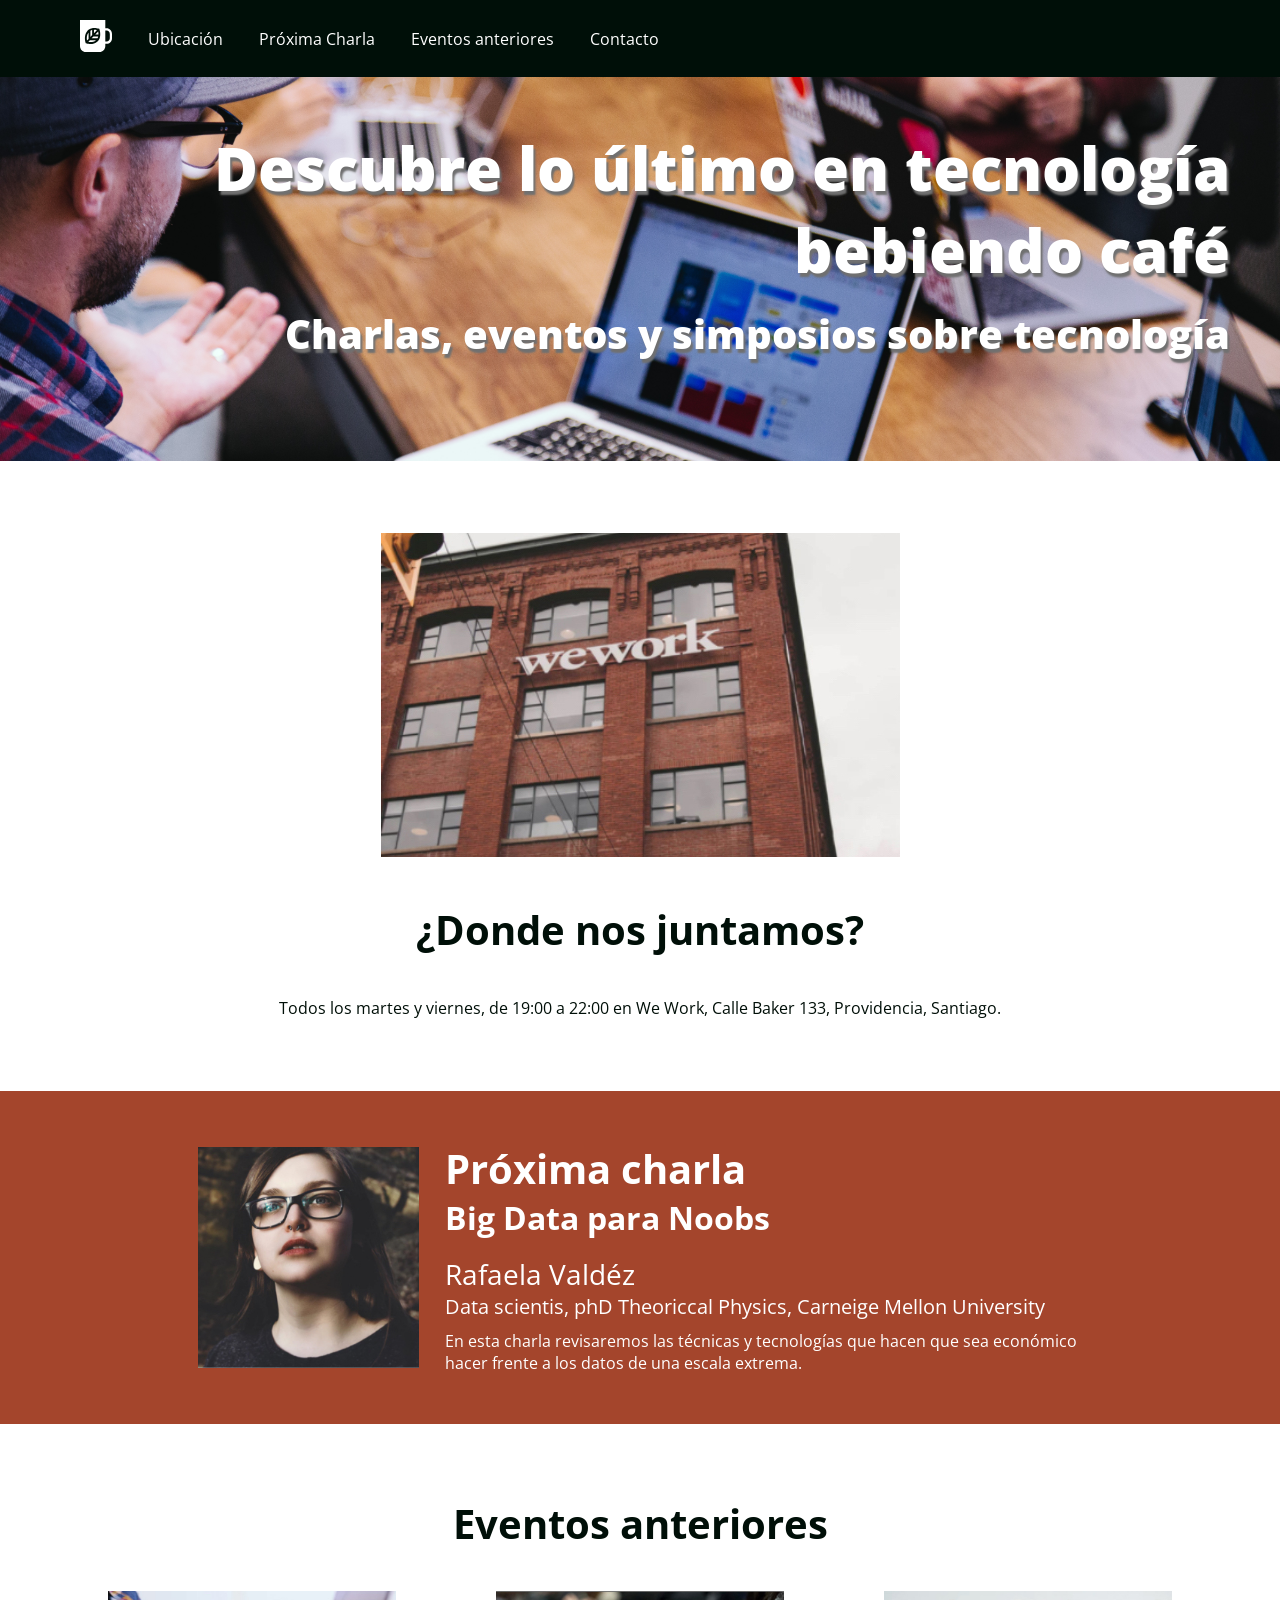
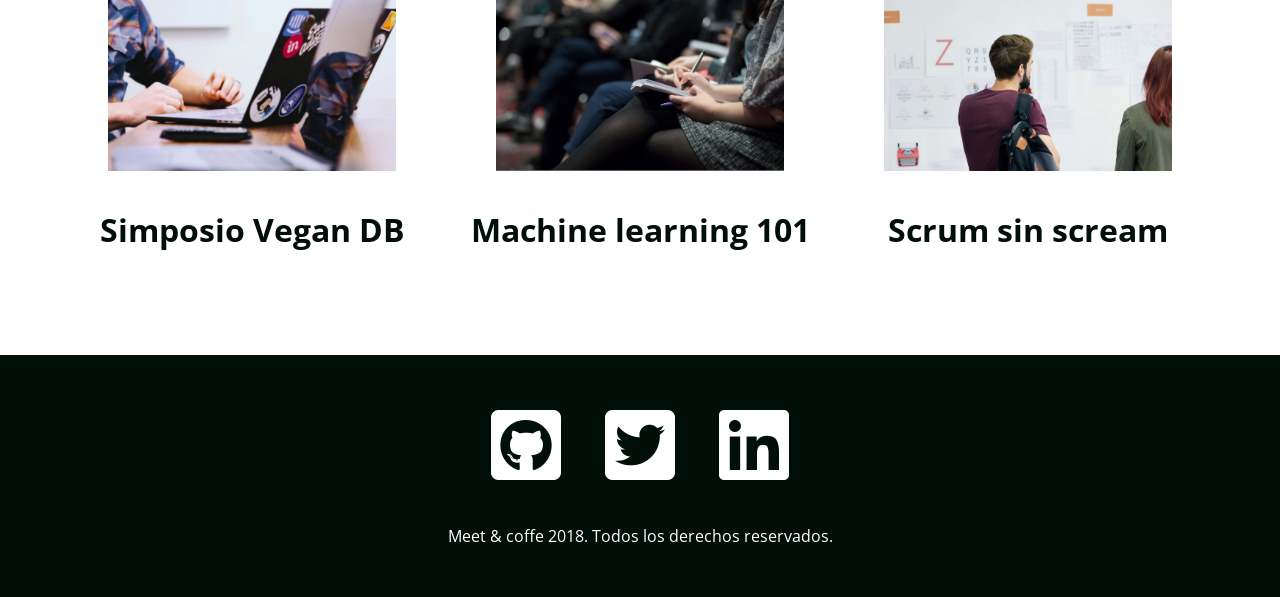
<file: index.html>
<!DOCTYPE html>
<html>

<head>
    <title>Meet & Coffee</title>
    <meta charset="utf-8" />
    <link rel="shortcut icon" type="image/png" href="assets/img/favicon.png" />
    <meta name="author" content="Hugo Bobadilla Creuz" />
    <meta name="description" content="Comparte tus conocimientos tomando café" />
    <meta name="keywords" content="charlas, eventos, simposios, tecnología, co-work" />
    <link href="https://fonts.googleapis.com/css2?family=Open+Sans:wght@400;700;800&display=swap" rel="stylesheet">
    <link rel="stylesheet" href="https://use.fontawesome.com/releases/v5.6.3/css/all.css" integrity="sha384-
UHRtZLI+pbxtHCWp1t77Bi1L4ZtiqrqD80Kn4Z8NTSRyMA2Fd33n5dQ8lWUE00s/" crossorigin="anonymous">
    <link rel="stylesheet" href="assets/css/style.css" />

</head>

<body>
    <nav class="oscuro">
        <ul>
            <li class="icono"><a href="#inicio"><svg xmlns="http://www.w3.org/2000/svg" viewBox="0 0 44 44"><path d="M11.8 26l-2.2 2.3c-.5-2.9-.7-7.5 2.2-11.2V26zm-.4 4.1c2.7.5 7.2.7 10.6-2.3h-8.5l-2.1 2.3zm5.3-16.2c-.8.2-1.7.5-2.4.9v8.5l2.4-2.6v-6.8zm2.5-.3v4.6l4-4.2c-1.1-.3-2.5-.5-4-.4zM16 25.2h8.1c.4-.8.7-1.7.9-2.6h-6.6L16 25.2zm28-6.1V25c0 4.3-3.3 7.8-7.4 7.8h-1.8v2.9c0 4.6-3.6 8.3-7.9 8.3h-19C3.6 44 0 40.3 0 35.7V0h34.8v11.4h1.8c4.1 0 7.4 3.5 7.4 7.7zm-16.2.9c.1-2.6-.4-5-.8-6.4-.2-.9-.4-1.4-.4-1.4s-.5-.2-1.4-.4c-1.4-.4-3.6-.9-6.1-.8-.8 0-1.7.1-2.5.3-.8.2-1.6.4-2.4.7-.9.4-1.7.8-2.5 1.5-.6.5-1.1 1-1.6 1.6-4.5 5.4-3.4 12.5-2.6 15.5.2.9.4 1.4.4 1.4s.5.2 1.4.4c2.8.8 9.6 2 14.7-2.7.6-.5 1.1-1.1 1.5-1.7.6-.8 1-1.7 1.4-2.6.3-.8.5-1.7.7-2.6.1-1.1.2-1.9.2-2.8zm13.2-.9c0-2.6-2-4.6-4.4-4.6h-1.8v15.1h1.8c2.4 0 4.4-2.1 4.4-4.6v-5.9zM21 20h4.4c0-1.6-.1-3-.4-4.2L21 20z"/></svg></a></li>
            <li><a href="#ubicacion">Ubicación</a></li>
            <li><a href="#proxima-charla">Próxima Charla</a> </li>
            <li><a href="#eventos">Eventos anteriores</a></li>
            <li><a href="#contacto">Contacto</a></li>
        </ul>
    </nav>
    <header id="inicio" class="hero-section">
        <h1>Descubre lo último en tecnología bebiendo café</h1>
        <h2 class="subtitulo">Charlas, eventos y simposios sobre tecnología</h2>
    </header>
    <section id="ubicacion">
        <img src="assets/img/we-work.jpg" alt="We work location" />
        <h2>¿Donde nos juntamos?</h2>
        <p>
            Todos los martes y viernes, de 19:00 a 22:00 en We Work, Calle Baker 133, Providencia, Santiago.
        </p>
    </section>
    <section id="proxima-charla" class="sweet-brown">
        <div class="centrado">
            <img src="assets/img/speaker.jpg" alt="speaker" class="charla-speaker">
            <div class="charla-texto">
                <h2>Próxima charla</h2>
                <h3>Big Data para Noobs</h3>
                <h4>Rafaela Valdéz</h4>
                <h5>Data scientis, phD Theoriccal Physics, Carneige Mellon University</h5>
                <p>En esta charla revisaremos las técnicas y tecnologías que hacen que sea económico hacer frente a los datos de una escala extrema.</p>
            </div>
        </div>
    </section>
    <section id="evento">
        <h2>Eventos anteriores</h2>
        <article class="evento">
            <a href="evento01.html" target="_blank">
                <img src="assets/img/simposio-vegan.jpg" alt="Events simposio vegan">
                <h3>Simposio Vegan DB</h3>
            </a>
        </article>
        <article class="evento">
            <img src="assets/img/machine-learning.jpg" alt="machine-learning">
            <h3>Machine learning 101</h3>
        </article>
        <article class="evento">
            <img src="assets/img/scrum-sin-scream.jpg" alt="scrum-sin-scream">
            <h3>Scrum sin scream</h3>
        </article>
    </section>
    <footer id="contacto" class="oscuro">
        <a href="https://github.com"><i class="fab fa-github-square fa-5x"></i></a>
        <a href="https://twitter.com"><i class="fab fa-twitter-square fa-5x"></i></a>
        <a href="https://www.linkedin.com"><i class="fab fa-linkedin fa-5x"></i></a>
        <p>Meet & coffe 2018. Todos los derechos reservados.</p>
    </footer>
</body>

</html>
</file>
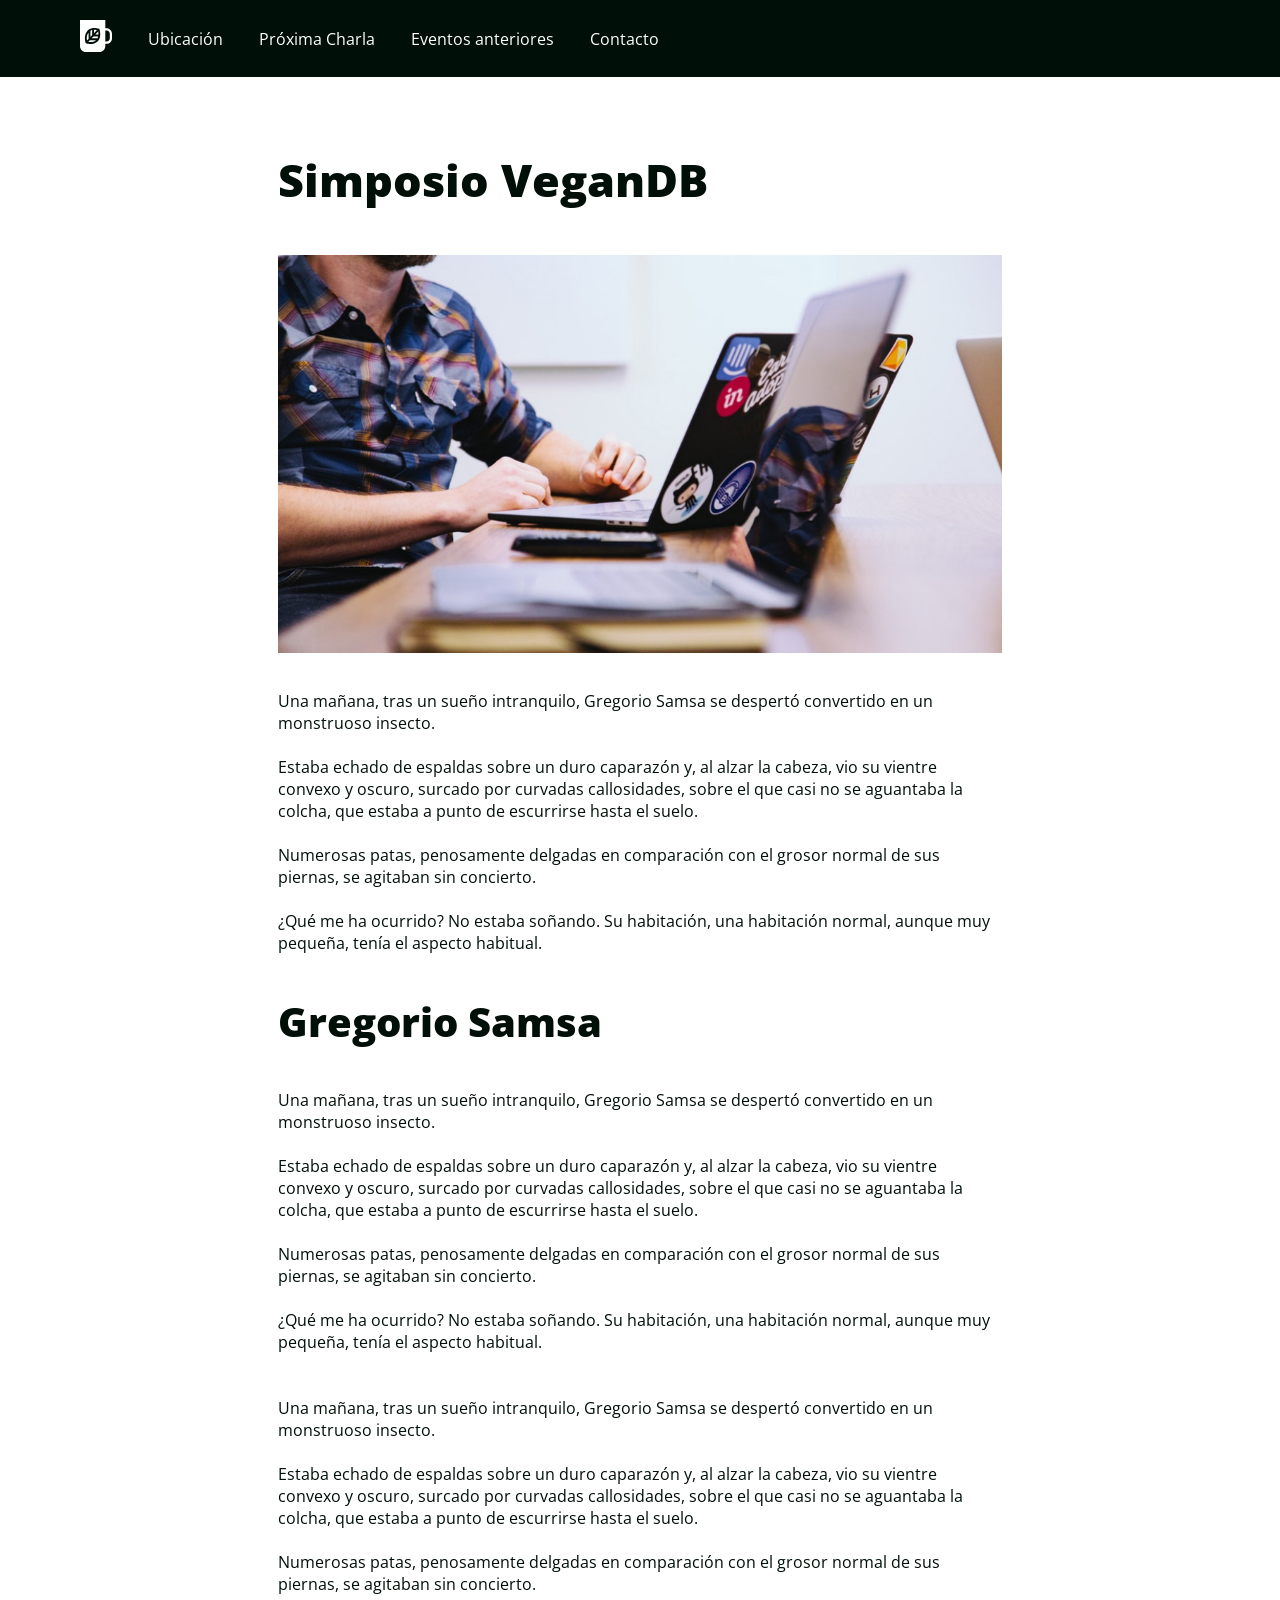
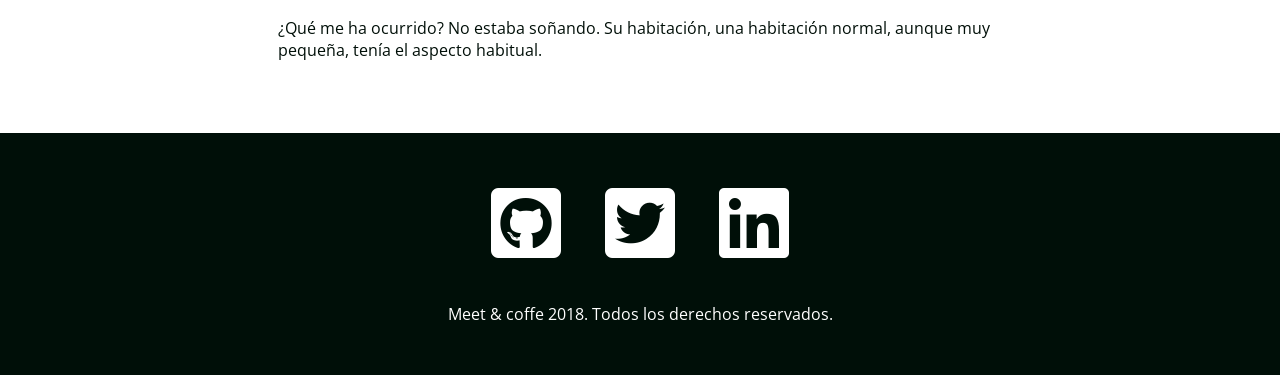
<file: evento01.html>
<!DOCTYPE html>
<html>

<head>
    <title>Meet & Coffee</title>
    <meta charset="utf-8" />
    <link rel="shortcut icon" type="image/png" href="assets/img/favicon.png" />
    <meta name="author" content="Hugo Bobadilla Creuz" />
    <meta name="description" content="Comparte tus conocimientos tomando café" />
    <meta name="keywords" content="charlas, eventos, simposios, tecnología, co-work" />
    <link href="https://fonts.googleapis.com/css2?family=Open+Sans:wght@400;700;800&display=swap" rel="stylesheet">
    <link rel="stylesheet" href="https://use.fontawesome.com/releases/v5.6.3/css/all.css" integrity="sha384-
UHRtZLI+pbxtHCWp1t77Bi1L4ZtiqrqD80Kn4Z8NTSRyMA2Fd33n5dQ8lWUE00s/" crossorigin="anonymous">
    <link rel="stylesheet" href="assets/css/style.css" />

</head>

<body>
    <nav class="oscuro">
        <ul>
            <li class="icono"><a href="#inicio"><svg xmlns="http://www.w3.org/2000/svg" viewBox="0 0 44 44">
                        <path
                            d="M11.8 26l-2.2 2.3c-.5-2.9-.7-7.5 2.2-11.2V26zm-.4 4.1c2.7.5 7.2.7 10.6-2.3h-8.5l-2.1 2.3zm5.3-16.2c-.8.2-1.7.5-2.4.9v8.5l2.4-2.6v-6.8zm2.5-.3v4.6l4-4.2c-1.1-.3-2.5-.5-4-.4zM16 25.2h8.1c.4-.8.7-1.7.9-2.6h-6.6L16 25.2zm28-6.1V25c0 4.3-3.3 7.8-7.4 7.8h-1.8v2.9c0 4.6-3.6 8.3-7.9 8.3h-19C3.6 44 0 40.3 0 35.7V0h34.8v11.4h1.8c4.1 0 7.4 3.5 7.4 7.7zm-16.2.9c.1-2.6-.4-5-.8-6.4-.2-.9-.4-1.4-.4-1.4s-.5-.2-1.4-.4c-1.4-.4-3.6-.9-6.1-.8-.8 0-1.7.1-2.5.3-.8.2-1.6.4-2.4.7-.9.4-1.7.8-2.5 1.5-.6.5-1.1 1-1.6 1.6-4.5 5.4-3.4 12.5-2.6 15.5.2.9.4 1.4.4 1.4s.5.2 1.4.4c2.8.8 9.6 2 14.7-2.7.6-.5 1.1-1.1 1.5-1.7.6-.8 1-1.7 1.4-2.6.3-.8.5-1.7.7-2.6.1-1.1.2-1.9.2-2.8zm13.2-.9c0-2.6-2-4.6-4.4-4.6h-1.8v15.1h1.8c2.4 0 4.4-2.1 4.4-4.6v-5.9zM21 20h4.4c0-1.6-.1-3-.4-4.2L21 20z" />
                        </svg></a></li>
            <li><a href="#ubicacion">Ubicación</a></li>
            <li><a href="#proxima-charla">Próxima Charla</a> </li>
            <li><a href="#eventos">Eventos anteriores</a></li>
            <li><a href="#contacto">Contacto</a></li>
        </ul>
    </nav>
    <article id="content">
        <section>
            <h2 class="titulo-principal">Simposio VeganDB</h2>
            <img src="./assets/img/post-1.jpg" alt="Hero image" class="simposio">
        </section>
        <section class="texto">
            <p>Una mañana, tras un sueño intranquilo, Gregorio Samsa se despertó convertido en un monstruoso insecto.
                <br /><br /> Estaba echado de espaldas sobre un duro caparazón y, al alzar la cabeza, vio su vientre convexo y oscuro, surcado por curvadas callosidades, sobre el que casi no se aguantaba la colcha, que estaba a punto de escurrirse hasta
                el suelo.
                <br /><br /> Numerosas patas, penosamente delgadas en comparación con el grosor normal de sus piernas, se agitaban sin concierto.<br /><br /> ¿Qué me ha ocurrido? No estaba soñando. Su habitación, una habitación normal, aunque muy pequeña,
                tenía el aspecto habitual.</p>

            <h2 class="subtitulo">Gregorio Samsa</h2>
            <p>Una mañana, tras un sueño intranquilo, Gregorio Samsa se despertó convertido en un monstruoso insecto.
                <br /><br /> Estaba echado de espaldas sobre un duro caparazón y, al alzar la cabeza, vio su vientre convexo y oscuro, surcado por curvadas callosidades, sobre el que casi no se aguantaba la colcha, que estaba a punto de escurrirse hasta
                el suelo.
                <br /><br /> Numerosas patas, penosamente delgadas en comparación con el grosor normal de sus piernas, se agitaban sin concierto.<br /><br /> ¿Qué me ha ocurrido? No estaba soñando. Su habitación, una habitación normal, aunque muy pequeña,
                tenía el aspecto habitual.</p><br /><br />
            <p>Una mañana, tras un sueño intranquilo, Gregorio Samsa se despertó convertido en un monstruoso insecto.
                <br /><br />Estaba echado de espaldas sobre un duro caparazón y, al alzar la cabeza, vio su vientre convexo y oscuro, surcado por curvadas callosidades, sobre el que casi no se aguantaba la colcha, que estaba a punto de escurrirse hasta
                el suelo.
                <br /><br /> Numerosas patas, penosamente delgadas en comparación con el grosor normal de sus piernas, se agitaban sin concierto.
                <br /><br />¿Qué me ha ocurrido? No estaba soñando. Su habitación, una habitación normal, aunque muy pequeña, tenía el aspecto habitual.</p>
        </section>
    </article>


    <footer id="contacto" class="oscuro">
        <a href="https://github.com"><i class="fab fa-github-square fa-5x"></i></a>
        <a href="https://twitter.com"><i class="fab fa-twitter-square fa-5x"></i></a>
        <a href="https://www.linkedin.com"><i class="fab fa-linkedin fa-5x"></i></a>
        <p>Meet & coffe 2018. Todos los derechos reservados.</p>
    </footer>
</body>
</file>
<file: assets/css/style.css>
body {
            text-align: center;
            color: #000f08;
            margin: 0;
            font-family: 'Open Sans', sans-serif;
        }
        
        body * {
            margin: 0;
            border: 0;
            padding: 0;
        }
        
        h1 {
            font-weight: 800;
            font-size: 3.75em;
            margin-bottom: 0.25em;
        }
        
        h2 {
            font-weight: 700;
            font-size: 2.5em;
        }
        
        h3 {
            font-size: 2em;
        }
        
        h4 {
            font-size: 1.75em;
        }
        
        h5 {
            font-size: 1.25em;
        }
        
        .subtitulo,
        h4,
        h5 {
            font-weight: 400;
        }
        
        #ubicacion h2 {
            margin: 1em auto;
        }
        
        .sweet-brown h3,
        .sweet-brown h5 {
            margin-bottom: 0.5em;
        }
        
        #evento h2 {
            margin-bottom: 1em;
        }
        
        #evento h3 {
            text-decoration: none;
            margin: 1em auto;
            color: #000f08;
        }
        
        .oscuro {
            background: #000f08;
            color: #ffffff;
        }
        
        .oscuro a {
            color: #ffffff;
            text-decoration: none;
        }
        
        .sweet-brown {
            text-align: left;
            background: #a4452c;
            color: #ffffff;
            padding: 3.125rem;
            white-space: nowrap;
        }
        
        .hero-section {
            text-align: right;
            background-image: url('../img/bg-hero.png');
            background-repeat: no-repeat;
            background-size: cover;
            color: #ffffff;
            text-shadow: 0.125em 0.25em 0.125em #707070;
            padding: 3.125rem 3.125rem 6.25rem 3.125rem;
        }
        
        section,
        footer {
            margin-top: 4.5rem;
        }
        
        footer {
            padding: 3.125rem;
        }
        
        .centrado {
            width: 75%;
            margin: 0 auto;
        }
        
        .charla-speaker,
        .charla-texto,
        .evento {
            display: inline-block;
        }
        
        .charla-speaker {
            width: 25%;
            vertical-align: middle;
        }
        
        .charla-texto {
            width: 72.5%;
            vertical-align: middle;
            margin-left: 2.5%;
            white-space: normal;
        }
        
        .evento {
            width: 30%;
        }
        
        .evento img {
            width: 75%;
        }
        
        nav {
            text-align: left;
            padding: 1.25rem 4rem;
        }
        
        nav ul {
            list-style-type: none;
        }
        
        nav ul li {
            display: inline-block;
            margin: 0 1em;
            vertical-align: middle;
        }
        
        .icono {
            width: 2rem;
        }
        
        .icono svg {
            fill: #ffffff;
        }
        
        footer i {
            margin: 0 0.25em 0.5em 0.25em;
        }
        
        #content h2 {
            margin: 1em auto;
            text-align: left;
            font-weight: 800;
        }
        
        #content {
            align-content: center;
            padding-left: 21.75%;
            padding-right: 21.75%;
        }
        
        #content img {
            width: 100%;
        }
        
        .texto {
            margin-top: 2rem;
            text-align: left;
        }
        
        .texto p {
            font-weight: 400;
        }
        
        .evento a {
            text-decoration: none;
        }
        
        .titulo-principal {
            font-size: 45px;
            font-weight: 800;
        }
        
        .subtitulo {
            font-size: 40px;
            font-weight: 800;
        }
</file>
